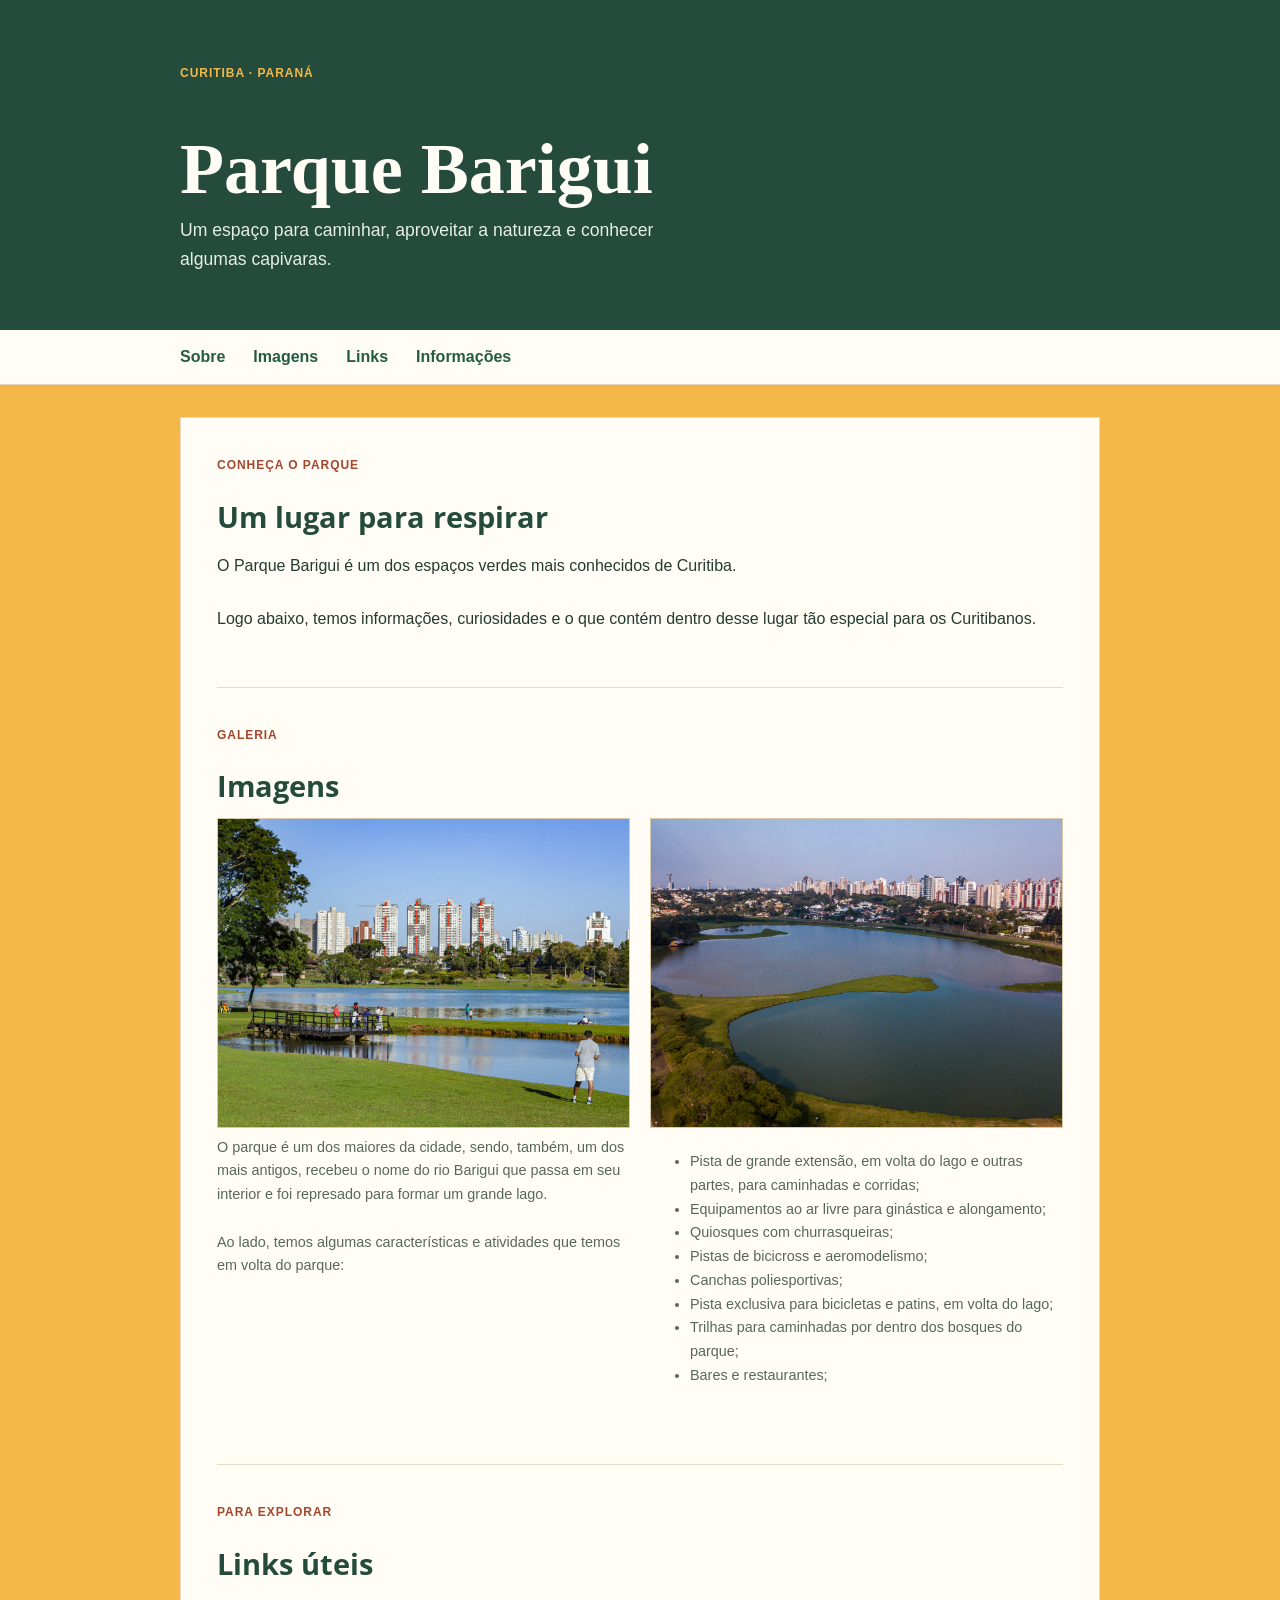
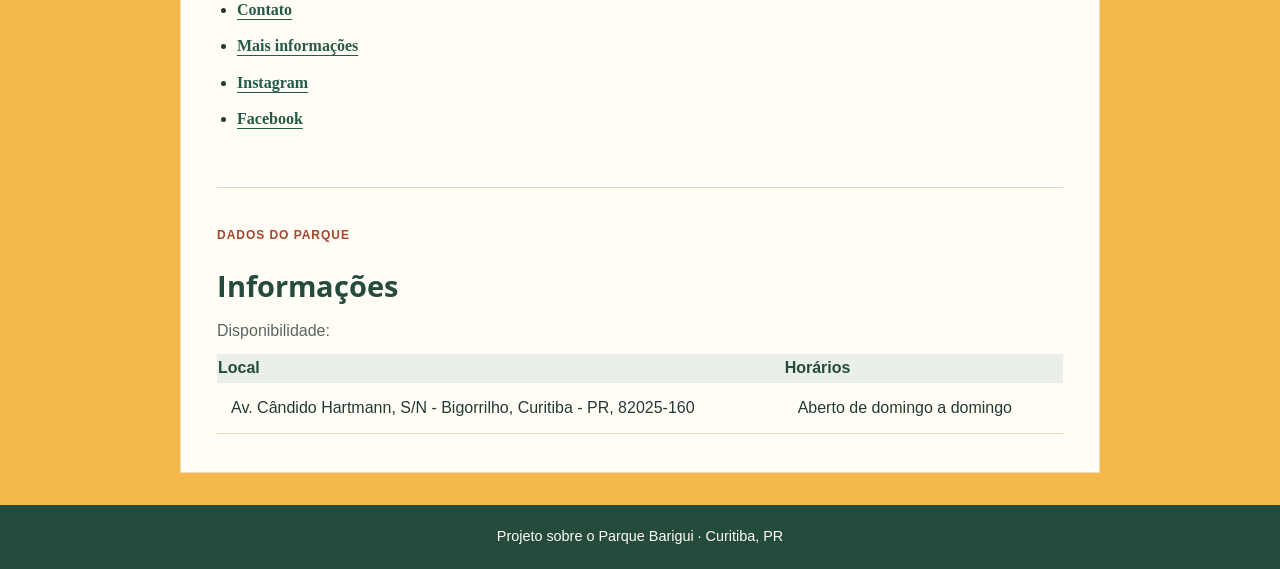
<file: index.html>
<!DOCTYPE html>
<html lang="pt-BR">
<head>
    <meta charset="UTF-8">
    <meta name="viewport" content="width=device-width, initial-scale=1.0">
    <title>Parque Barigui</title>
    <link rel="stylesheet" href="style.css">
    <link rel="preconnect" href="https://fonts.googleapis.com">
<link rel="preconnect" href="https://fonts.gstatic.com" crossorigin>
<link href="https://fonts.googleapis.com/css2?family=Open+Sans:ital,wght@0,300..800;1,300..800&display=swap" rel="stylesheet">
</head>
<body>
    <header class="topo">
        <div class="titulo-pagina">
            <p class="texto-pequeno">Curitiba · Paraná</p>
            <h1>Parque Barigui</h1>
            <p>Um espaço para caminhar, aproveitar a natureza e conhecer algumas capivaras.</p>
        </div>
    </header>

    <nav class="menu" aria-label="Navegação principal">
        <a href="#textos">Sobre</a>
        <a href="#galeria">Imagens</a>
        <a href="#links">Links</a>
        <a href="#informacoes">Informações</a>
    </nav>

    <main class="conteudo">
        <section class="secao" id="textos">
            <p class="texto-pequeno">Conheça o parque</p>
            <h2>Um lugar para respirar</h2>
            <p class="texto-destaque"></p>
            <p>O Parque Barigui é um dos espaços verdes mais conhecidos de Curitiba. 
                <br></br>
                Logo abaixo, temos informações,     
                curiosidades e o que contém dentro desse lugar tão especial para os Curitibanos.</p>
        </section>

        <section class="secao" id="galeria">
            <p class="texto-pequeno">Galeria</p>
            <h2>Imagens</h2>
            <div class="galeria">
                <figure>
                    <img src="assets/Foto imagem do parque de frente para os predios.jpg" alt="primeira imagem do parque">
                    <figcaption>O parque é um dos maiores da cidade, sendo, também, um dos mais antigos, recebeu o nome do rio
                         Barigui que passa em seu interior e foi represado para formar um grande lago.
                        <br></br>
                        Ao lado, temos algumas características e atividades que temos em volta do parque:
                    </figcaption>
                </figure>
                <figure>
                    <img src="assets/Foto imagem do parque de cima.jpg" alt="segunda imagem do parque">
                    <figcaption><ul>
  <li>Pista de grande extensão, em volta do lago e outras partes, para caminhadas e corridas;</li>
  <li>Equipamentos ao ar livre para ginástica e alongamento;</li>
  <li>Quiosques com churrasqueiras;</li>
  <li>Pistas de bicicross e aeromodelismo;</li>
  <li>Canchas poliesportivas;</li>
  <li>Pista exclusiva para bicicletas e patins, em volta do lago;</li>
  <li>Trilhas para caminhadas por dentro dos bosques do parque;</li>
  <li>Bares e restaurantes;</li>
</ul>
</br></figcaption>
                </figure>
            </div>
        </section>

        <section class="secao" id="links">
            <p class="texto-pequeno">Para explorar</p>
            <h2>Links úteis</h2>
            <ul class="lista-links">
                <li><a href="form/contato.html">Contato</a></li>
                <li><a href="https://www.curitiba.pr.gov.br/conteudo/parque-barigui-de-curitiba/292">Mais informações  </a></li>
                <li><a href="https://www.instagram.com/parquebarigui/">Instagram</a></li>
                <li><a href="https://www.facebook.com/ParqueBarigui/?locale=pt_BR">Facebook</a></li>
            </ul>
        </section>

        <section class="secao" id="informacoes">
            <p class="texto-pequeno">Dados do parque</p>
            <h2>Informações</h2>
            <div class="tabela-container">
                <table>
                    <caption>Disponibilidade:</caption>
                    <thead>
                        <tr>
                            <th scope="col">Local</th>
                            
                            <th scope="col">Horários</th>
                        </tr>
                    </thead>
                    <tbody>
                        <tr>
                            <td>Av. Cândido Hartmann, S/N - Bigorrilho, Curitiba - PR, 82025-160</td>
                            <td>Aberto de domingo a domingo</td>
                        </tr>
                    </tbody>
                </table>
            </div>
        </section>
    </main>

    <footer class="rodape">
        <p>Projeto sobre o Parque Barigui · Curitiba, PR</p>
    </footer>
</body>
</html>
</file>
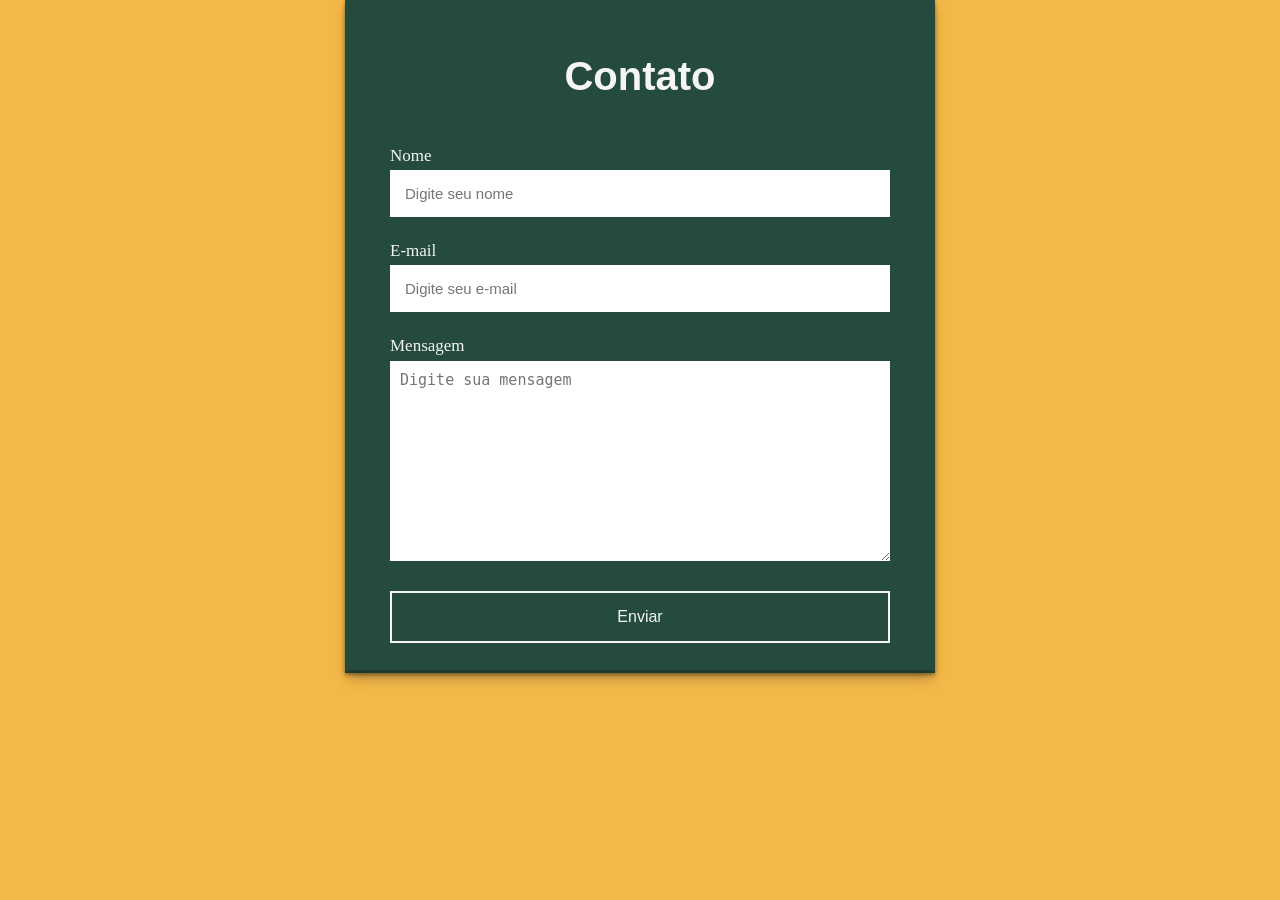
<file: form/contato.html>
<!DOCTYPE html>
<html lang="pt">
<head>
    <meta charset="UTF-8">
    <meta http-equiv="X-UA-Compatible" content="IE=edge">
    <meta name="viewport" content="width=device-width, initial-scale=1.0">
    <link rel="stylesheet" href="estilo.css">
    <title>Formulário de Contato</title>
</head>
<body>
    <section>
        <h2>Contato</h2>
        <form action="obrigado.html" method="get">
            <label for="name">Nome</label>
            <input type="text" id="name" name="name" placeholder="Digite seu nome" autocomplete="name" required>

            <label for="email">E-mail</label>
            <input type="email" id="email" name="email" placeholder="Digite seu e-mail" autocomplete="email" required>

            <label for="message">Mensagem</label>
            <textarea id="message" name="message" rows="10" placeholder="Digite sua mensagem" required></textarea>

            <button type="submit">Enviar</button>
        </form>
    </section>
</body>
</html>
</file>
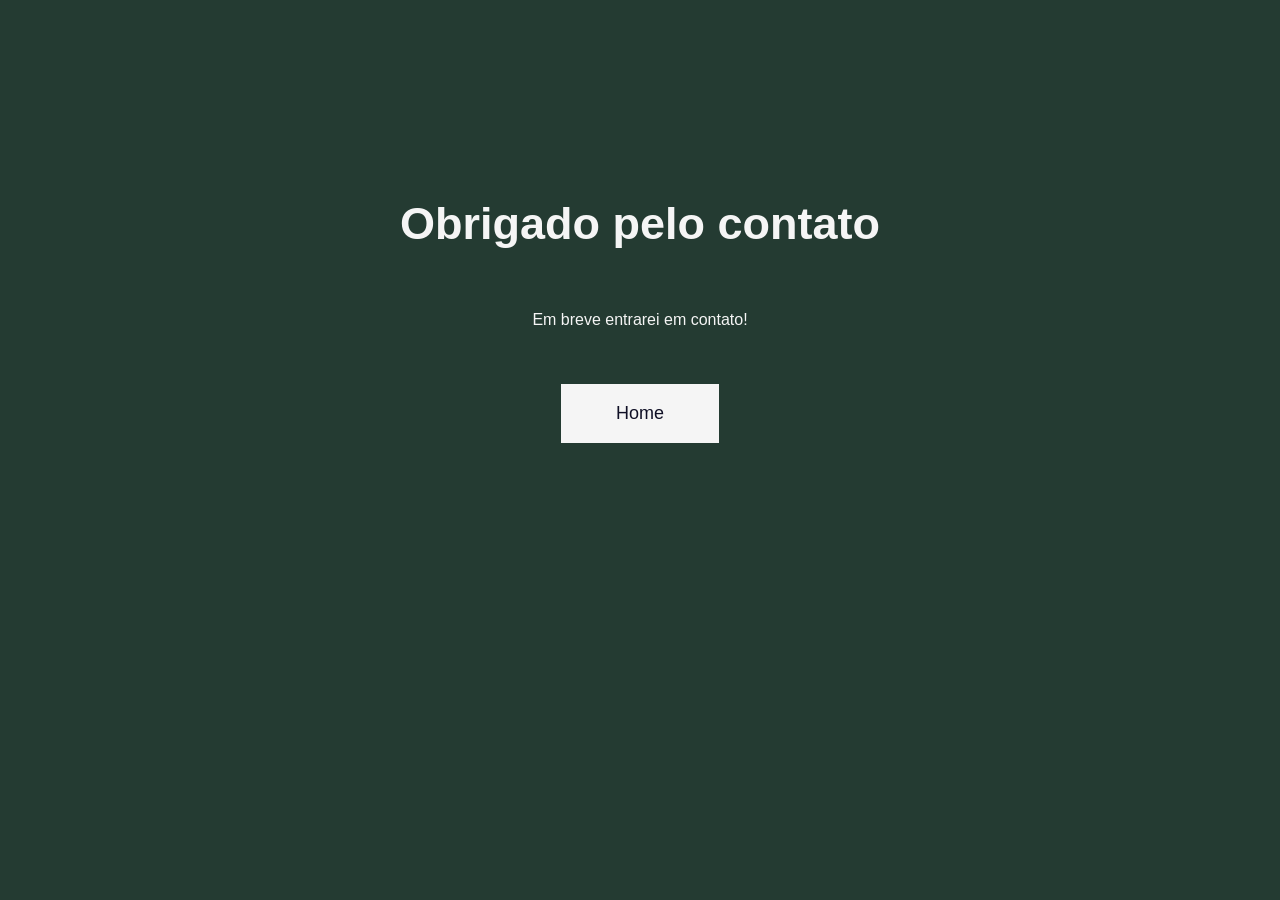
<file: form/obrigado.html>
<!DOCTYPE html>
<html lang="pt">
<head>
    <meta charset="UTF-8">
    <meta http-equiv="X-UA-Compatible" content="IE=edge">
    <meta name="viewport" content="width=device-width, initial-scale=1.0">
    <link rel="stylesheet" href="estilo2.css">
    <title>Obrigado</title>
</head>
<body class="main">
    <h1 class="text">Obrigado pelo contato</h1>
    <p class="paragrafo">Em breve entrarei em contato!</p>
    <a href="../index.html" class="btn">Home</a>
</body>
</html>
</file>
<file: style.css>
* {
    box-sizing: border-box;
}

html {
    scroll-behavior: smooth;
}

body {
    margin: 0;
    background: #f4b849;
    color: #243b32;
    font-family: Georgia, "Times New Roman", serif;
    line-height: 1.65;
}

.topo {
    padding: 64px 24px 56px;
    background: #244b3b;
    color: #fffdf5;
}

.titulo-pagina,
.conteudo {
    width: min(100% - 40px, 920px);
    margin: 0 auto;
}

.texto-pequeno {
    margin: 0 0 8px;
    color: #a3472f;
    font-family: Arial, sans-serif;
    font-size: 0.75rem;
    font-weight: 700;
    letter-spacing: 0.08em;
    text-transform: uppercase;
}

.topo .texto-pequeno {
    color: #f4b849;
}
p {
    margin-top: 0;
    font-family: sans-serif;
}

h1 {
    margin-bottom: 8px;
    font-size: clamp(2.5rem, 7vw, 4.5rem);
    line-height: 1.05;
}
h2{
    font-family: "Open Sans", sans-serif;
}

.topo p:last-child {
    max-width: 540px;
    margin-bottom: 0;
    color: #e5eee7;
    font-size: 1.1rem;
}

.menu {
    display: flex;
    flex-wrap: wrap;
    gap: 8px 28px;
    padding: 14px max(20px, calc((100% - 920px) / 2));
    background: #fffdf5;
    border-bottom: 1px solid #dfd5bc;
    font-family: Arial, sans-serif;
}

.menu a,
.lista-links a {
    color: #245b45;
    font-weight: 700;
    text-decoration-thickness: 1px;
    text-underline-offset: 4px;
}

.menu a {
    text-decoration: none;
}

.menu a:hover,
.lista-links a:hover {
    color: #a3472f;
}

.conteudo {
    margin-top: 32px;
    margin-bottom: 32px;
    padding: 0 36px;
    background: #fffdf5;
    border: 1px solid #e7dcc3;
}

.secao {
    padding: 38px 0;
    border-bottom: 1px solid #e7dcc3;
}

.secao:last-child {
    border-bottom: 0;
}

h2 {
    margin-bottom: 14px;
    color: #244b3b;
    font-size: 1.8rem;
    line-height: 1.2;
}

.texto-destaque {
    max-width: 680px;
    color: #4d6257;
    font-size: 1.2rem;
}

.galeria {
    display: grid;
    grid-template-columns: repeat(2, minmax(0, 1fr));
    gap: 20px;
}

figure {
    margin: 0;
}

figure img {
    display: block;
    width: 100%;
    aspect-ratio: 4 / 3;
    background: #e7dcc3;
    border: 1px solid #d7c9a9;
    color: #243b32;
    object-fit: cover;
}

figcaption {
    padding-top: 8px;
    color: #58675e;
    font-family: sans-serif;
    font-size: 0.9rem;
}

.lista-links {
    display: grid;
    gap: 10px;
    padding-left: 20px;
}

.tabela-container {
    overflow-x: auto;
}

table {
    width: 100%;
    border-collapse: collapse;
    font-family: Arial, sans-serif;
    text-align: left;
}

caption {
    padding: 0 0 10px;
    color: #58675e;
    text-align: left;
}


td {
    padding: 12px 14px;
    border-bottom: 1px solid #e7dcc3;
}

th {
    background: #eaf0e9;
    color: #244b3b;
}

.rodape {
    padding: 20px;
    color: #fffdf5;
    background: #244b3b;
    font-family: Arial, sans-serif;
    font-size: 0.9rem;
    text-align: center;
}

.rodape p {
    margin: 0;
}

@media (max-width: 600px) {
    .topo {
        padding: 48px 0 40px;
    }

    .titulo-pagina,
    .conteudo {
        width: min(100% - 28px, 920px);
    }

    .menu {
        gap: 8px 18px;
        padding: 14px;
    }

    .conteudo {
        padding: 0 20px;
    }

    .secao {
        padding: 30px 0;
    }

    .galeria {
        grid-template-columns: 1fr;
    }

    th,
    td {
        padding: 10px;
    }
}
</file>
<file: form/estilo.css>
body{
    display: flex;
    align-items: center;
    justify-content: center;
    margin: 0;
    background: #f4b849;
    color: #244b3b;;
    font-family: Georgia, "Times New Roman", serif;
    line-height: 1.65;
}
section{
    padding: 10px 45px;
    background: #244b3b;
    width: 500px;
    box-shadow: rgba(0, 0, 0, 0.4) 0px 2px 4px, rgba(0, 0, 0, 0.3) 0px 7px 13px -3px, rgba(0, 0, 0, 0.2) 0px -3px 0px inset;
}
section h2{
    color: #f5f5f5;
    font-size: 40px;
    text-align: center;
    font-family: sans-serif;
}
section form{
    display: flex;
    flex-direction: column;
}
form label{
    color: #f5f5f5;
    font-size: 17px;
}
form input{
    padding: 15px;
    outline: none;
    border: 0;
    margin-bottom: 20px;
    font-size: 15px;
}
form input:focus{
    border-radius: 16px;
}
form textarea{
    padding: 10px;
    outline: none;
    border: 0;
    font-size: 15px;
    margin-bottom: 30px;
}
form textarea:focus{
    border-radius: 16px;
}
form button{
    padding: 15px;
    font-size: 16px;
    background: transparent;
    border: 2px solid #f5f5f5;
    color: #f5f5f5;
    transition: all 1s;
    margin-bottom: 20px;
}
form button:hover{
    background: #f5f5f5;
    color: #101026;
    border-radius: 16px;
}
</file>
<file: form/estilo2.css>
body{
    display: flex;
    align-items: center;
    justify-content: center;
    margin: 0;
    background: #f4b849;
    color: #243b32;
    font-family: sans-serif;
    line-height: 1.65;
}
/*Página do Obrigado*/

.main{
   align-items: center;
   min-height: 600px;
   background: #243b32;
   flex-direction: column;
}
.text{
    font-size: 45px;
    color: #f5f5f5;
    margin-bottom: 30px;
    font-family: sans-serif;
}
.paragrafo{
    color: #f5f5f5;
    margin-bottom: 50px;
}
.btn{
    padding: 15px 55px;
    background: #f5f5f5;
    text-decoration: none;
    color: #101026;
    font-size: 18px;
    transition: all 0.5s;
}
.btn:hover{
    border-radius: 16px;
}
</file>
